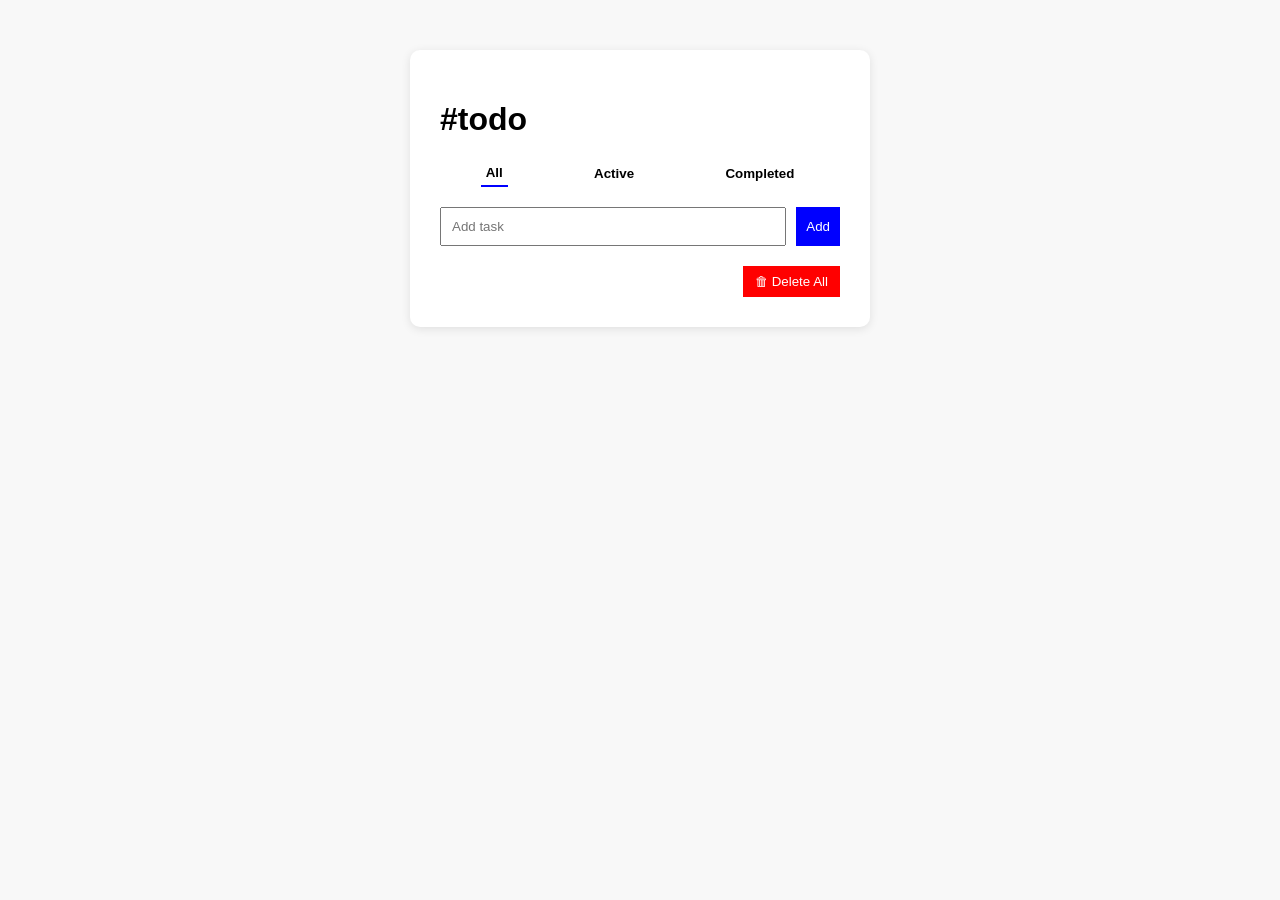
<file: todo_app/index.html>
<!DOCTYPE html>
<html lang="en">
<head>
  <meta charset="UTF-8" />
  <meta name="viewport" content="width=device-width, initial-scale=1.0"/>
  <title>Todo App</title>
  <link rel="stylesheet" href="style.css"/>
</head>
<body>
  <div class="todo-app">
    <h1>#todo</h1>

    <div class="tabs">
      <button data-tab="all" class="active">All</button>
      <button data-tab="active">Active</button>
      <button data-tab="completed">Completed</button>
    </div>

    <div class="new-task">
      <input type="text" id="task-input" placeholder="Add task"/>
      <button id="add-task">Add</button>
    </div>

    <ul id="task-list"></ul>

    <div class="actions">
      <button id="delete-all">🗑 Delete All</button>
    </div>
  </div>

  <script src="app.js"></script>
</body>
</html>
</file>
<file: todo_app/style.css>
body {
    font-family: Arial, sans-serif;
    display: flex;
    justify-content: center;
    margin-top: 50px;
    background-color: #f8f8f8;
  }
  .todo-app {
    background: #fff;
    padding: 30px;
    border-radius: 10px;
    width: 400px;
    box-shadow: 0 2px 10px rgba(0,0,0,0.1);
  }
  .tabs {
    display: flex;
    justify-content: space-around;
    margin-bottom: 20px;
  }
  .tabs button {
    background: none;
    border: none;
    font-weight: bold;
    cursor: pointer;
    padding: 5px;
  }
  .tabs button.active {
    border-bottom: 2px solid blue;
  }
  .new-task {
    display: flex;
    gap: 10px;
    margin-bottom: 20px;
  }
  .new-task input {
    flex: 1;
    padding: 10px;
  }
  .new-task button {
    background-color: blue;
    color: white;
    border: none;
    padding: 10px;
  }
  #task-list {
    list-style: none;
    padding: 0;
  }
  #task-list li {
    display: flex;
    align-items: center;
    margin-bottom: 10px;
  }
  #task-list li.completed span {
    text-decoration: line-through;
    color: gray;
  }
  .actions {
    text-align: right;
  }
  .actions button {
    background-color: red;
    color: white;
    border: none;
    padding: 8px 12px;
    cursor: pointer;
  }
    .actions button.delete {
        background-color: red;
    }
</file>
